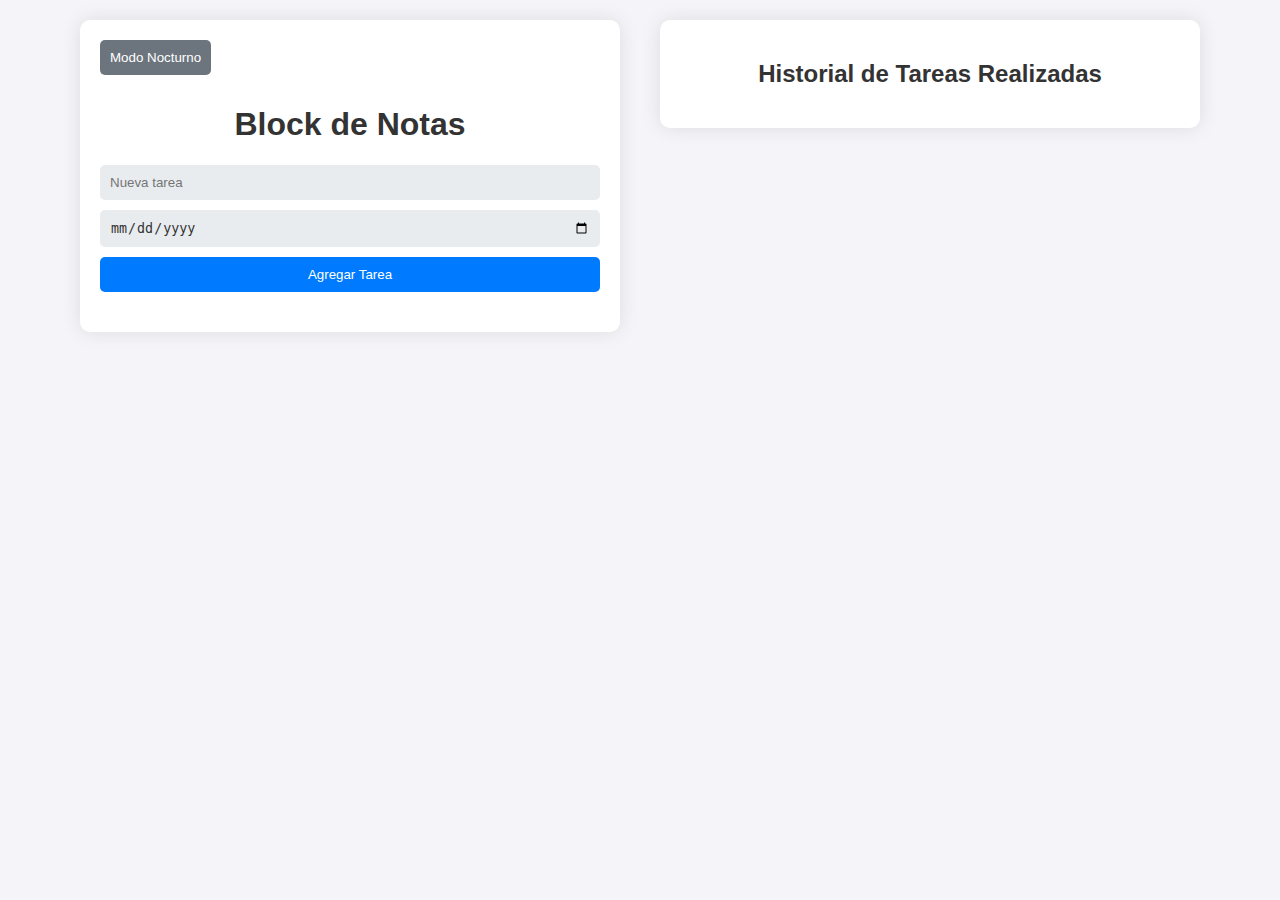
<file: index.html>
<!DOCTYPE html>
<html lang="en">
<head>
    <meta charset="UTF-8">
    <meta name="viewport" content="width=device-width, initial-scale=1.0">
    <title>Block de Notas</title>
    <link rel="stylesheet" href="styles.css">
</head>
<body>
    <div class="container">
        <button id="toggle-theme-button">Modo Nocturno</button>
        <h1>Block de Notas</h1>
        <div class="input-container">
            <input type="text" id="task-input" placeholder="Nueva tarea">
            <input type="date" id="due-date-input">
            <button id="add-task-button">Agregar Tarea</button>
        </div>
        <ul id="task-list"></ul>
    </div>
    <div class="history-container">
        <h2>Historial de Tareas Realizadas</h2>
        <ul id="history-list"></ul>
    </div>
    <script src="script.js"></script>
</body>
</html>
</file>
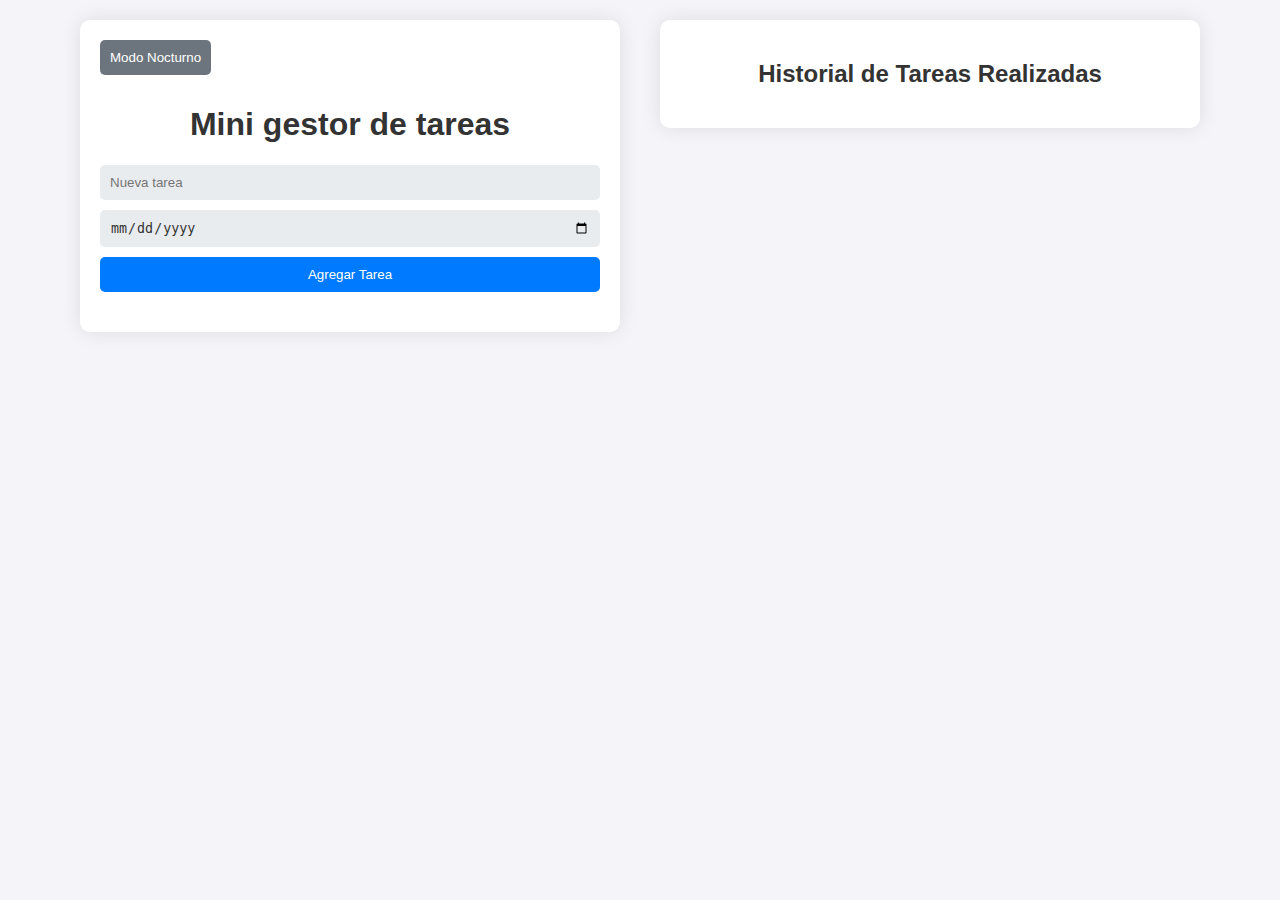
<file: BlockDeNotas/index.html>
<!DOCTYPE html>
<html lang="es">
<head>
    <meta charset="UTF-8">
    <meta name="viewport" content="width=device-width, initial-scale=1.0">
    <title>Mini gestor de tareas</title>
    <link rel="stylesheet" href="styles.css">
</head>
<body>
    <div class="container">
        <button id="toggle-theme-button">Modo Nocturno</button>
        <h1>Mini gestor de tareas</h1>
        <div class="input-container">
            <input type="text" id="task-input" placeholder="Nueva tarea">
            <input type="date" id="due-date-input">
            <button id="add-task-button">Agregar Tarea</button>
        </div>
        <ul id="task-list"></ul>
    </div>
    <div class="history-container">
        <h2>Historial de Tareas Realizadas</h2>
        <ul id="history-list"></ul>
    </div>
    <script src="script.js"></script>
</body>
</html>
</file>
<file: styles.css>
body {
    font-family: Arial, sans-serif;
    background-color: #f4f4f9;
    color: #333;
    display: flex;
    flex-direction: column;
    align-items: center;
    height: 100vh;
    margin: 0;
    transition: background-color 0.3s, color 0.3s;
}

.container {
    background: #fff;
    padding: 20px;
    border-radius: 10px;
    box-shadow: 0 0 20px rgba(0, 0, 0, 0.1);
    width: 90%;
    max-width: 500px;
    margin-bottom: 20px;
    transition: background-color 0.3s, color 0.3s;
}

.history-container {
    background: #fff;
    padding: 20px;
    border-radius: 10px;
    box-shadow: 0 0 20px rgba(0, 0, 0, 0.1);
    width: 90%;
    max-width: 500px;
    transition: background-color 0.3s, color 0.3s;
}

h1, h2 {
    text-align: center;
}

.input-container {
    display: flex;
    flex-direction: column;
    gap: 10px;
    margin-bottom: 20px;
}

#task-input, #due-date-input {
    padding: 10px;
    background: #e9ecef;
    border: none;
    border-radius: 5px;
    color: #333;
}

#add-task-button, #toggle-theme-button {
    padding: 10px;
    cursor: pointer;
    background-color: #007bff;
    color: white;
    border: none;
    border-radius: 5px;
    transition: background-color 0.3s;
}

#toggle-theme-button {
    margin-bottom: 10px;
    background-color: #6c757d;
}

#task-list, #history-list {
    list-style-type: none;
    padding: 0;
    margin: 0;
}

.task-item, .history-item {
    display: flex;
    align-items: flex-start;
    padding: 15px;
    border-bottom: 1px solid #e9ecef;
    background-color: #fff;
    border-radius: 5px;
    margin-bottom: 10px;
    transition: background-color 0.3s, color 0.3s;
}

.task-item.completed {
    text-decoration: line-through;
    color: gray;
}

.task-details {
    display: flex;
    flex-direction: column;
    gap: 5px;
    flex-grow: 1;
}

.task-details span {
    margin-left: 10px;
}

.task-text {
    font-size: 1.1em;
}

.task-dates {
    font-size: 0.9em;
    color: #666;
}

.history-status {
    margin-left: 10px;
    font-size: 1.5em;
}

.history-status.completed-on-time {
    color: green;
}

.history-status.completed-late {
    color: red;
}

.delete-button {
    background: none;
    border: none;
    color: #dc3545;
    cursor: pointer;
    font-size: 1.5em;
}

body.dark-mode {
    background-color: #121212;
    color: #E0E0E0;
}

body.dark-mode .container, body.dark-mode .history-container {
    background-color: #1F1F1F;
}

body.dark-mode .task-item, body.dark-mode .history-item {
    border-bottom: 1px solid #2C2C2C;
}

body.dark-mode #add-task-button, body.dark-mode #toggle-theme-button {
    background-color: #FF5722;
}

@media (min-width: 768px) {
    body {
        flex-direction: row;
        justify-content: center;
        align-items: flex-start;
    }

    .container, .history-container {
        width: 40%;
        margin: 20px;
    }

    .history-container {
        margin-left: 20px;
    }
}

@media (max-width: 767px) {
    .container, .history-container {
        width: 90%;
        margin-bottom: 20px;
    }
}
</file>
<file: BlockDeNotas/styles.css>
body {
    font-family: Arial, sans-serif;
    background-color: #f4f4f9;
    color: #333;
    display: flex;
    flex-direction: column;
    align-items: center;
    height: 100vh;
    margin: 0;
    transition: background-color 0.3s, color 0.3s;
}

.container {
    background: #fff;
    padding: 20px;
    border-radius: 10px;
    box-shadow: 0 0 20px rgba(0, 0, 0, 0.1);
    width: 90%;
    max-width: 500px;
    margin-bottom: 20px;
    transition: background-color 0.3s, color 0.3s;
}

.history-container {
    background: #fff;
    padding: 20px;
    border-radius: 10px;
    box-shadow: 0 0 20px rgba(0, 0, 0, 0.1);
    width: 90%;
    max-width: 500px;
    transition: background-color 0.3s, color 0.3s;
}

h1, h2 {
    text-align: center;
}

.input-container {
    display: flex;
    flex-direction: column;
    gap: 10px;
    margin-bottom: 20px;
}

#task-input, #due-date-input {
    padding: 10px;
    background: #e9ecef;
    border: none;
    border-radius: 5px;
    color: #333;
}

#add-task-button, #toggle-theme-button {
    padding: 10px;
    cursor: pointer;
    background-color: #007bff;
    color: white;
    border: none;
    border-radius: 5px;
    transition: background-color 0.3s;
}

#toggle-theme-button {
    margin-bottom: 10px;
    background-color: #6c757d;
}

#task-list, #history-list {
    list-style-type: none;
    padding: 0;
    margin: 0;
}

.task-item, .history-item {
    display: flex;
    align-items: flex-start;
    padding: 15px;
    border-bottom: 1px solid #e9ecef;
    background-color: #fff;
    border-radius: 5px;
    margin-bottom: 10px;
    transition: background-color 0.3s, color 0.3s;
}

.task-item.completed {
    text-decoration: line-through;
    color: gray;
}

.task-details {
    display: flex;
    flex-direction: column;
    gap: 5px;
    flex-grow: 1;
}

.task-details span {
    margin-left: 10px;
}

.task-text {
    font-size: 1.1em;
}

.task-dates {
    font-size: 0.9em;
    color: #666;
}

.history-status {
    margin-left: 10px;
    font-size: 1.5em;
}

.history-status.completed-on-time {
    color: green;
}

.history-status.completed-late {
    color: red;
}

.delete-button {
    background: none;
    border: none;
    color: #dc3545;
    cursor: pointer;
    font-size: 1.5em;
}

body.dark-mode {
    background-color: #121212;
    color: #E0E0E0;
}

body.dark-mode .container, body.dark-mode .history-container {
    background-color: #1F1F1F;
}

body.dark-mode .task-item, body.dark-mode .history-item {
    border-bottom: 1px solid #2C2C2C;
}

body.dark-mode #add-task-button, body.dark-mode #toggle-theme-button {
    background-color: #FF5722;
}

@media (min-width: 768px) {
    body {
        flex-direction: row;
        justify-content: center;
        align-items: flex-start;
    }

    .container, .history-container {
        width: 40%;
        margin: 20px;
    }

    .history-container {
        margin-left: 20px;
    }
}

@media (max-width: 767px) {
    .container, .history-container {
        width: 90%;
        margin-bottom: 20px;
    }
}
</file>
